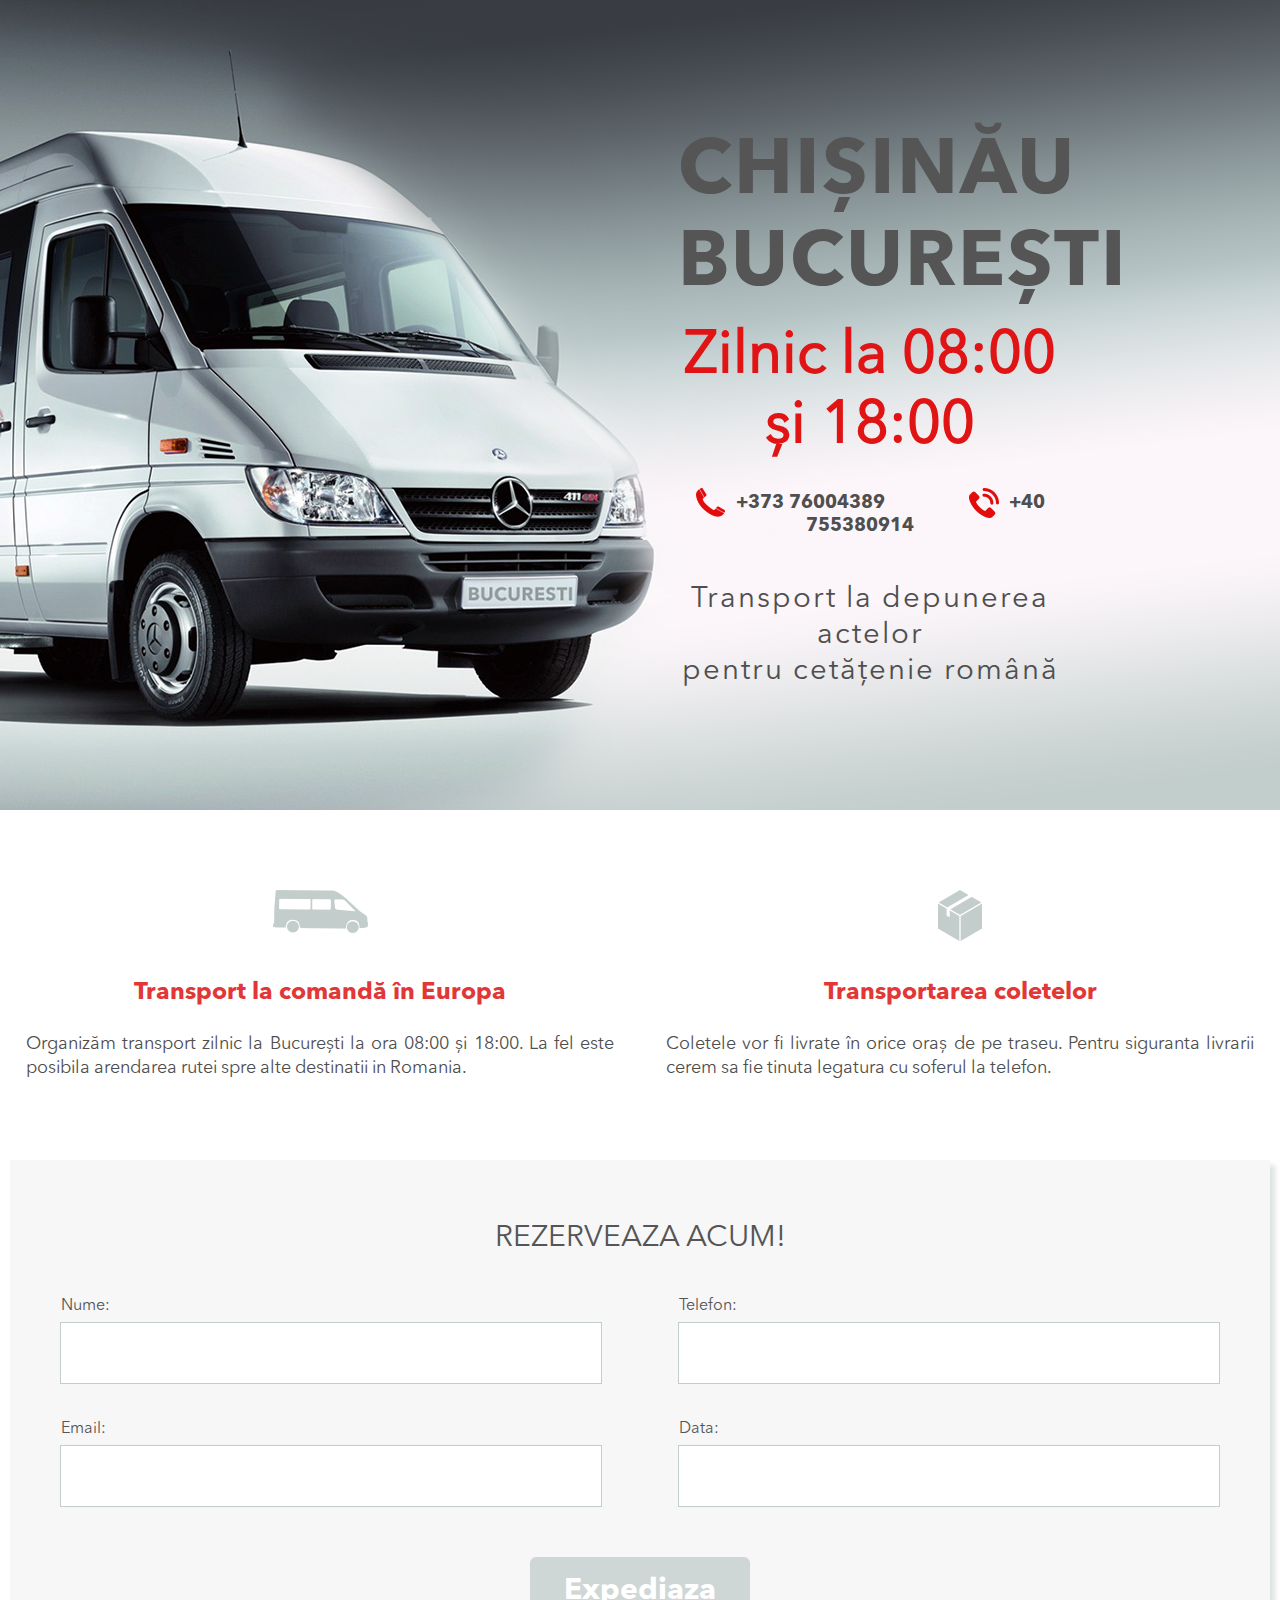
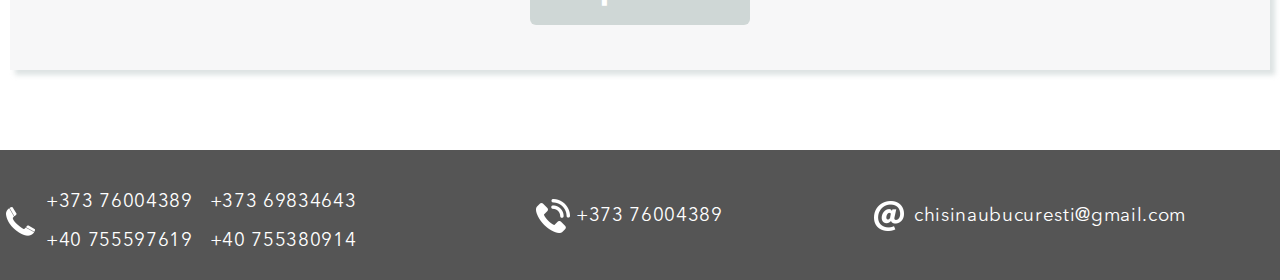
<file: index.html>
<!DOCTYPE html>
<html>
<head>
	<meta http-equiv="X-UA-Compatible" content="IE=edge,chrome=1">
	<meta http-equiv="Cache-Control" content="no-cache">
	<meta name="description" content="Transport spre Bucuresti traseu pornește din Chișinău. Zilnic la 18:00. Pe traseu Barlad, Focsani, Buzau, Ploiesti si Aeroportul Otopeni. Automobil comfortabil, transportare sigură și rapidă. Acceptam solicitări la comandă. Transportăm colete, documente, pasageri, automobile la tral.">
	<meta name="keywords" content="transport, europa, pasageri, colete, Bucuresti, Chisinau, Moldova, rutiera, md">
	<meta name="author" content="Rutiera Chisinau Bucuresti">
	<title>Transport Chisinau Bucuresti</title>
	<meta http-equiv="Content-Type" content="text/html; charset=UTF-8">
	<meta name="google-site-verification" content="5acjxlSYhak9idHLfv2dbCJ7u2UPVuokSdoVlNqbsyE" />
	<link rel="stylesheet" type="text/css" href="css/stylesheet.css">
</head>
<body>
	<section class="toppart">
	<div class="info" alt="traseul, ruta, drumul, orase">
			<h1>CHIȘINĂU<br>BUCUREȘTI</h1>
			<h2>Zilnic la 08:00 și 18:00</h2>
			<div class="container">
				<div class="phone_header prime"><a href="callto://+37376004389">+373 76004389</a></div>
				<div class="phonering_header prime"><a href="callto://+37376004389" style="padding-right: 0px !important;">+40 755380914</a></div>
				<h3>Transport la depunerea actelor<br>pentru cetățenie română</h3>
		</div>
	</section>

	<section class="description">
		<div class="description_container">
			<div class="pasageri">
					<div class="gif_container">
						<img class="gif" src="img/transport.png"/>
					</div>
				<h3 class="h3er">Transport la comandă în Europa</h3>
				<p class="pinfo">Organizăm transport zilnic la București la ora 08:00 și 18:00. La fel este posibila arendarea rutei spre alte destinatii in Romania.</p>
			</div>
			<div class="colete">
					<div class="gif_container">
						<img class="gif" src="img/colete.png"/>
					</div>
				<h3 class="h3er">Transportarea coletelor</h3>
				<p class="pinfo">Coletele vor fi livrate în orice oraș de pe traseu. Pentru siguranta livrarii cerem sa fie tinuta legatura cu soferul la telefon.</p>
			</div>
		</div>
	</section>
	<section class="form">
		<div class="form_container">
			<p>REZERVEAZA ACUM!</p>

			<form action="index.php">
				<div class="nume_email">
					<label for="fname">Nume:</label>
					<input type="text" name="firstname">
					<label for="email">Email:</label>
					<input type="text" name="email">
				</div>
				<div class="telefon_data">
					<label for="telefon">Telefon:</label>
					<input type="text" name="telefon">
					<label for="data">Data:</label>
					<input type="text" name="data">
				</div>
				<input type="submit" value="Expediaza">
			</form>
		</div>
	</section>
	<section class="footer">
		<div class="footer_container">
			<ul class="footer_info">
				<li class="pone white" style="width: 480px; margin-left:-54px;">
					<div>
						<a>+373 76004389 &nbsp; +373 69834643</a>
						<br>
						<a>+40 755597619 &nbsp; +40 755380914</a>
					</div>
				</li>
				<li class="ponering white"><a href="">+373 76004389</a></li>
				<li class="email white"><a>chisinaubucuresti@gmail.com</a></li>
			</ul>
		</div>
	</section>
</body>
</html>
</file>
<file: css/stylesheet.css>
@font-face {
	font-family: "AvenirNextLTPro-Regular";
	src: url('../fonts/AvenirNextLTPro-Regular.eot') format('embedded-opentype'),
	url('../fonts/AvenirNextLTPro-Regular.otf') format('opentype');
}
@font-face {
	font-family: "AvenirNextLTPro-Bold";
	src: url('../fonts/AvenirNextLTPro-Bold.eot') format('embedded-opentype'),
	url('../fonts/AvenirNextLTPro-Bold.otf') format('opentype');
}
body {
	min-width:1280px;
	margin-top: 0px !important;
	margin-left: 0px !important;
	margin-right: 0px !important;
	margin-bottom: 0px !important;
}
.toppart {
	overflow: hidden;
	margin-top: 0px !important;
	width: 100%;
	height: 810px;
	background: url(../img/background.png) no-repeat center center;
	background-size: cover;
	text-align: center;
	margin-bottom: 80px;
}
.info {
	height: 60%;
	margin-top: 10%;
	margin-left: 53%;
	width: 30%;
	color: #fff;
}
.info h1{
	color: #555555;
	font-size: 58pt;
	font-family: AvenirNextLTPro-Bold;
	letter-spacing: 2px;
	margin-bottom: 0px;
}
.info h2{
	margin-top: 10px;
	margin-bottom: 30px;
	font-family: AvenirNextLTPro-Regular;
	font-size: 44pt;
	color:#e01414;
}

.container div{
	width: 100%;
	display: inline;
	padding-left: 40px !important;
	padding-right: 40px;
	padding: 20px;
}

.prime a {
	text-decoration: none;
	color: #4F4F4F;
	font-family: AvenirNextLTPro-Bold;
	font-size: 14pt;
	padding-right: 60px;
}

.phone_header{
	background-image: url(../img/phone.png);
	background-position: left;
	background-repeat: no-repeat;
}

.phonering_header {
	background-image: url(../img/viber.png);
	background-position: left;
	background-repeat: no-repeat;
}

.container h3{
	padding-top: 15px;
	font-family: AvenirNextLTPro-Regular;
	font-weight: lighter;
	color: #4F4F4F;
	font-size: 22pt;
	letter-spacing: 2px;
	line-height: 36px;
}

.desciption {
	height: 200px;
}

.description_container {
	width: 1280px;
	margin: auto;
	height: 270px;
	text-align: center;
}

.gif_container {
	height: 65px;
	vertical-align: bottom;
}

.h3er {
	color: #E23737;
	font-family: AvenirNextLTPro-Bold;
	font-size: 18pt;
}

.pinfo {
	width: 92%;
	margin: auto;
	position: relative;
	color: #4F4F4F;
	font-family: AvenirNextLTPro-Regular;
	font-size: 18px;
	line-height: 24px;
	height: 90px;
	text-align: justify;
}

.pasageri {
	float: left;
	width: 50%;
}

.colete {
	float:right;
	width:50%;
}

.form_container {
	width: 1200px;
	height: 450px;
	background-color: #f7f7f8;
	padding: 30px;
	margin: auto;
	margin-bottom: 80px;
	box-shadow: 5px 5px 5px 0px rgba(210, 217, 217, 0.75);
}
.form_container p{
	margin-bottom: 35px;
	font-family: AvenirNextLTPro-Regular;
	font-size: 30px;
	color: #555555;
}
input, label {
	display: block;
}
label {
	margin-left: 15px;
	padding: 6px;
	font-family: AvenirNextLTPro-Regular;
	font-size: 16px;
	color: #555555;
}
input[type=text] {
	width: 500px;
	height: 36px;
	padding: 12px 20px;
	margin-left: 20px;
	margin-right: 20px;
	margin-bottom: 30px;
	border: solid 1px #c2cecc;
	background-color: #fff;
	color: #555555;
	font-family: AvenirNextLTPro-Regular;
	font-size: 16px;
}
input[type=submit] {
	background-color: #cfd7d6;
	border-radius: 6px;
	border: none;
	padding: 16px;
	font-family: AvenirNextLTPro-Bold;
	color: #fff;
	font-size: 30px;
	text-align: center;
	margin: auto;
	width: 220px;
}
form {
	display: block;
}
.form_container p {
	text-align: center;
}
.nume_email {
	float:left;
	margin-bottom: 20px;
}
.telefon_data {
	float:right;
	margin-bottom: 20px;
}

.footer {
	min-width: 980px;
	width: 100%;
	height: 130px;
	background-color: #555555;
}

.footer_info{
	width: 1200px;
	text-align: center;
	margin: auto;
	padding-top: 22px;
}

.footer_info li {
	display: inline;
	color: #fff;
	padding: 10px;
	float: left;
	width: 24%;
}

.white {
	text-align: left !important;
	padding-left: 40px !important;
	line-height: 28pt;
	font-size: 14pt;
	letter-spacing: .5pt;
}

.white a {
	font-family: AvenirNextLTPro-Regular;
	text-decoration: none;
	color: #ffffff;
}

.pone{
	background-image: url(../img/icon.png);
	background-position: left;
	background-repeat: no-repeat;
}

.ponering {
	margin-top: 14px;
	background-image: url(../img/iconring.png);
	background-position: left;
	background-repeat: no-repeat;
}

.email {
	margin-top: 14px;
	background-image: url(../img/email.png);
	background-position: left;
	background-repeat: no-repeat;
}
</file>
